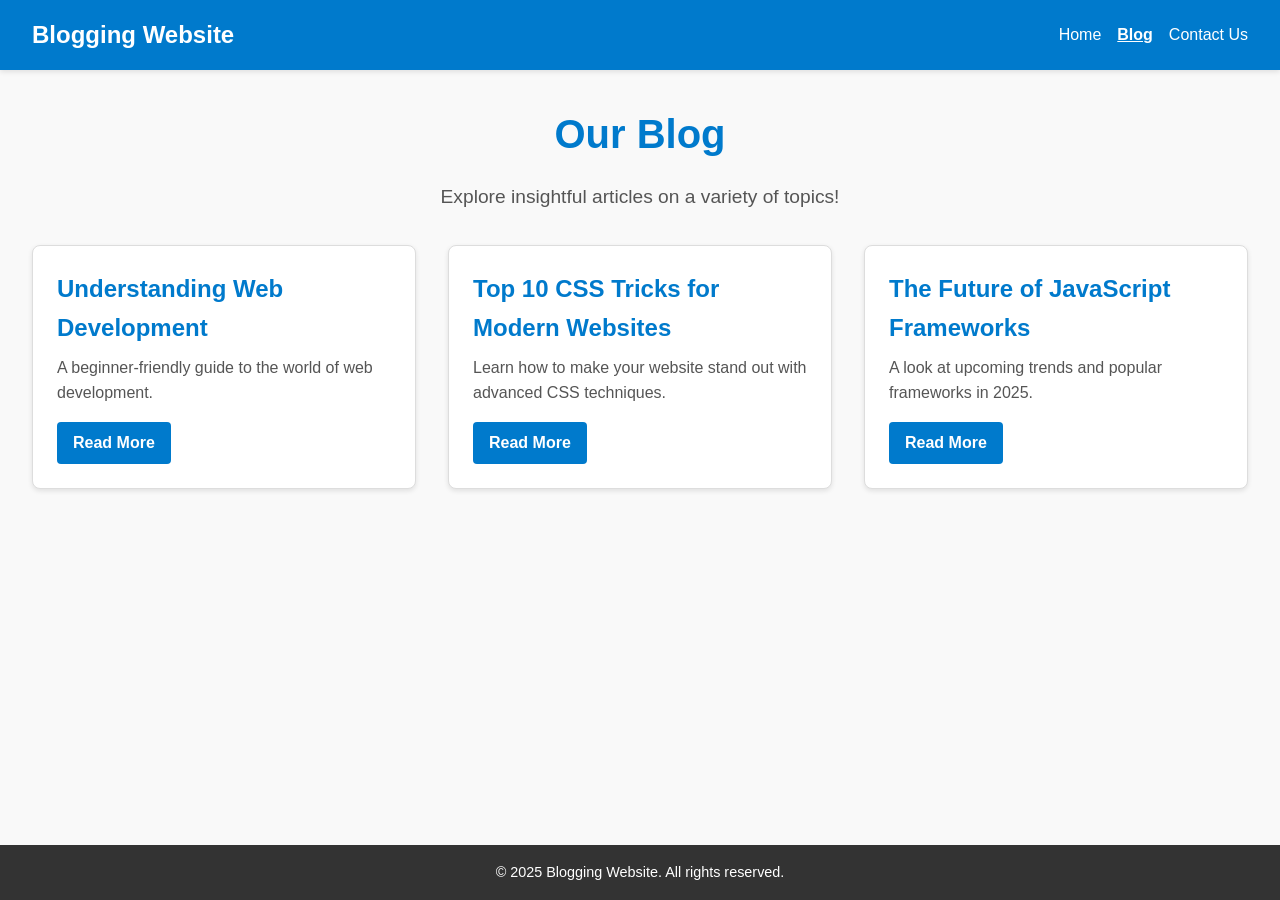
<file: src/blog.html>
<!DOCTYPE html>
<html lang="en">

<head>
    <meta charset="UTF-8">
    <meta name="viewport" content="width=device-width, initial-scale=1.0">
    <title>Blog - Blogging Website</title>
    <link rel="stylesheet" href="../styles/blog.css">
</head>

<body>
    <header class="header">
        <nav class="navbar">
            <a href="index.html" class="logo">Blogging Website</a>
            <ul class="nav-links">
                <li><a href="index.html">Home</a></li>
                <li><a href="blog.html" class="active">Blog</a></li>
                <li><a href="contact.html">Contact Us</a></li>
            </ul>
        </nav>
    </header>

    <main class="main-content">
        <section class="blog-section">
            <h1>Our Blog</h1>
            <p>Explore insightful articles on a variety of topics!</p>
            <div class="blog-list">
                <article class="blog-card">
                    <h2>Understanding Web Development</h2>
                    <p>A beginner-friendly guide to the world of web development.</p>
                    <a href="#" class="read-more">Read More</a>
                </article>
                <article class="blog-card">
                    <h2>Top 10 CSS Tricks for Modern Websites</h2>
                    <p>Learn how to make your website stand out with advanced CSS techniques.</p>
                    <a href="#" class="read-more">Read More</a>
                </article>
                <article class="blog-card">
                    <h2>The Future of JavaScript Frameworks</h2>
                    <p>A look at upcoming trends and popular frameworks in 2025.</p>
                    <a href="#" class="read-more">Read More</a>
                </article>
            </div>
        </section>
    </main>

    <footer class="footer">
        <p>&copy; 2025 Blogging Website. All rights reserved.</p>
    </footer>
</body>

</html>
</file>
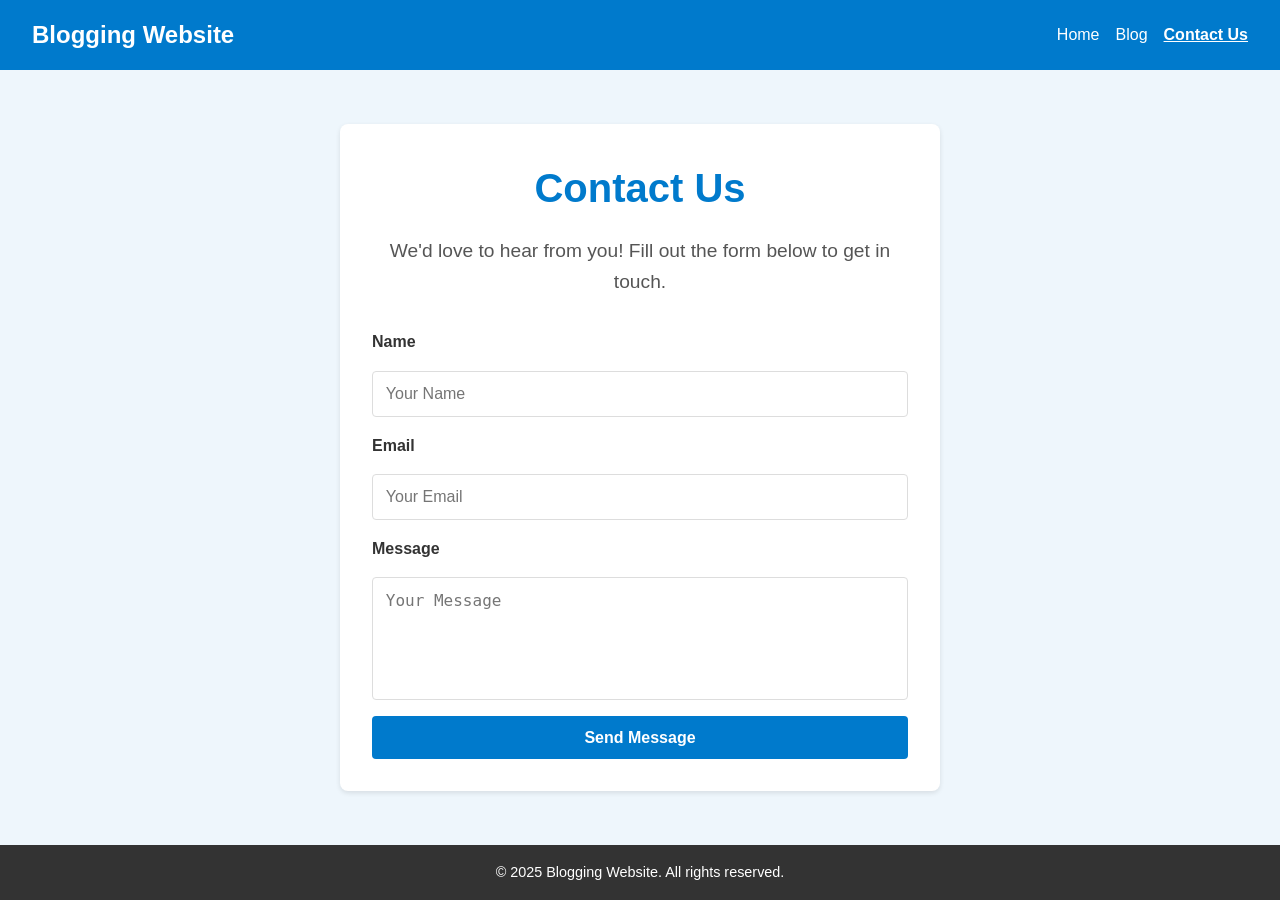
<file: src/contact.html>
<!DOCTYPE html>
<html lang="en">

<head>
    <meta charset="UTF-8">
    <meta name="viewport" content="width=device-width, initial-scale=1.0">
    <title>Contact Us - Blogging Website</title>
    <link rel="stylesheet" href="../styles/contact.css">
</head>

<body>
    <header class="header">
        <nav class="navbar">
            <a href="index.html" class="logo">Blogging Website</a>
            <ul class="nav-links">
                <li><a href="index.html">Home</a></li>
                <li><a href="blog.html">Blog</a></li>
                <li><a href="contact.html" class="active">Contact Us</a></li>
            </ul>
        </nav>
    </header>

    <main class="main-content">
        <section class="contact-section">
            <h1>Contact Us</h1>
            <p>We'd love to hear from you! Fill out the form below to get in touch.</p>
            <form class="contact-form">
                <label for="name">Name</label>
                <input type="text" id="name" name="name" placeholder="Your Name" required>

                <label for="email">Email</label>
                <input type="email" id="email" name="email" placeholder="Your Email" required>

                <label for="message">Message</label>
                <textarea id="message" name="message" placeholder="Your Message" rows="5" required></textarea>

                <button type="submit" class="submit-button">Send Message</button>
            </form>
        </section>
    </main>

    <footer class="footer">
        <p>&copy; 2025 Blogging Website. All rights reserved.</p>
    </footer>
</body>

</html>
</file>
<file: styles/blog.css>
* {
    margin: 0;
    padding: 0;
    box-sizing: border-box;
}

body {
    font-family: Arial, sans-serif;
    line-height: 1.6;
    background-color: #f9f9f9;
    color: #333;
    height: 100vh;
    display: flex;
    flex-direction: column;
}

/* Header */
.header {
    background-color: #007acc;
    color: #fff;
    padding: 1rem 2rem;
    box-shadow: 0 2px 5px rgba(0, 0, 0, 0.1);
}

.navbar {
    display: flex;
    justify-content: space-between;
    align-items: center;
}

.logo {
    font-size: 1.5rem;
    font-weight: bold;
    color: #fff;
    text-decoration: none;
}

.nav-links {
    list-style: none;
    display: flex;
    gap: 1rem;
}

.nav-links a {
    color: #fff;
    text-decoration: none;
    font-size: 1rem;
}

.nav-links a.active {
    text-decoration: underline;
    font-weight: bold;
}

.nav-links a:hover {
    text-decoration: underline;
}

/* Main Content */
.main-content {
    flex: 1;
    padding: 2rem;
}

.blog-section {
    text-align: center;
}

.blog-section h1 {
    font-size: 2.5rem;
    color: #007acc;
    margin-bottom: 1rem;
}

.blog-section p {
    font-size: 1.2rem;
    color: #555;
    margin-bottom: 2rem;
}

.blog-list {
    display: grid;
    grid-template-columns: repeat(auto-fit, minmax(300px, 1fr));
    gap: 2rem;
}

.blog-card {
    background-color: #fff;
    padding: 1.5rem;
    border: 1px solid #ddd;
    border-radius: 8px;
    box-shadow: 0 2px 5px rgba(0, 0, 0, 0.1);
    text-align: left;
}

.blog-card h2 {
    font-size: 1.5rem;
    color: #007acc;
    margin-bottom: 0.5rem;
}

.blog-card p {
    font-size: 1rem;
    color: #555;
    margin-bottom: 1rem;
}

.read-more {
    display: inline-block;
    background-color: #007acc;
    color: #fff;
    padding: 0.5rem 1rem;
    border-radius: 4px;
    text-decoration: none;
    font-weight: bold;
    transition: background-color 0.3s ease, color 0.3s ease;
}

.read-more:hover {
    background-color: #005f99;
    color: #fff;
}

/* Footer */
.footer {
    background-color: #333;
    color: #fff;
    text-align: center;
    padding: 1rem 0;
    font-size: 0.9rem;
}
</file>
<file: styles/contact.css>
* {
    margin: 0;
    padding: 0;
    box-sizing: border-box;
}

body {
    font-family: Arial, sans-serif;
    line-height: 1.6;
    background-color: #f9f9f9;
    color: #333;
    height: 100vh;
    display: flex;
    flex-direction: column;
}

/* Header */
.header {
    background-color: #007acc;
    color: #fff;
    padding: 1rem 2rem;
    box-shadow: 0 2px 5px rgba(0, 0, 0, 0.1);
}

.navbar {
    display: flex;
    justify-content: space-between;
    align-items: center;
}

.logo {
    font-size: 1.5rem;
    font-weight: bold;
    color: #fff;
    text-decoration: none;
}

.nav-links {
    list-style: none;
    display: flex;
    gap: 1rem;
}

.nav-links a {
    color: #fff;
    text-decoration: none;
    font-size: 1rem;
}

.nav-links a.active {
    text-decoration: underline;
    font-weight: bold;
}

.nav-links a:hover {
    text-decoration: underline;
}

/* Main Content */
.main-content {
    flex: 1;
    padding: 2rem;
    display: flex;
    justify-content: center;
    align-items: center;
    background-color: #eef6fc;
}

.contact-section {
    background-color: #fff;
    padding: 2rem;
    border-radius: 8px;
    box-shadow: 0 2px 5px rgba(0, 0, 0, 0.1);
    max-width: 600px;
    width: 100%;
    text-align: center;
}

.contact-section h1 {
    font-size: 2.5rem;
    color: #007acc;
    margin-bottom: 1rem;
}

.contact-section p {
    font-size: 1.2rem;
    color: #555;
    margin-bottom: 2rem;
}

.contact-form {
    display: flex;
    flex-direction: column;
    gap: 1rem;
}

.contact-form label {
    font-weight: bold;
    text-align: left;
}

.contact-form input,
.contact-form textarea {
    width: 100%;
    padding: 0.8rem;
    border: 1px solid #ddd;
    border-radius: 4px;
    font-size: 1rem;
}

.contact-form textarea {
    resize: none;
}

.contact-form .submit-button {
    background-color: #007acc;
    color: #fff;
    padding: 0.8rem;
    border: none;
    border-radius: 4px;
    font-size: 1rem;
    font-weight: bold;
    cursor: pointer;
    transition: background-color 0.3s ease;
}

.contact-form .submit-button:hover {
    background-color: #005f99;
}

/* Footer */
.footer {
    background-color: #333;
    color: #fff;
    text-align: center;
    padding: 1rem 0;
    font-size: 0.9rem;
}
</file>
